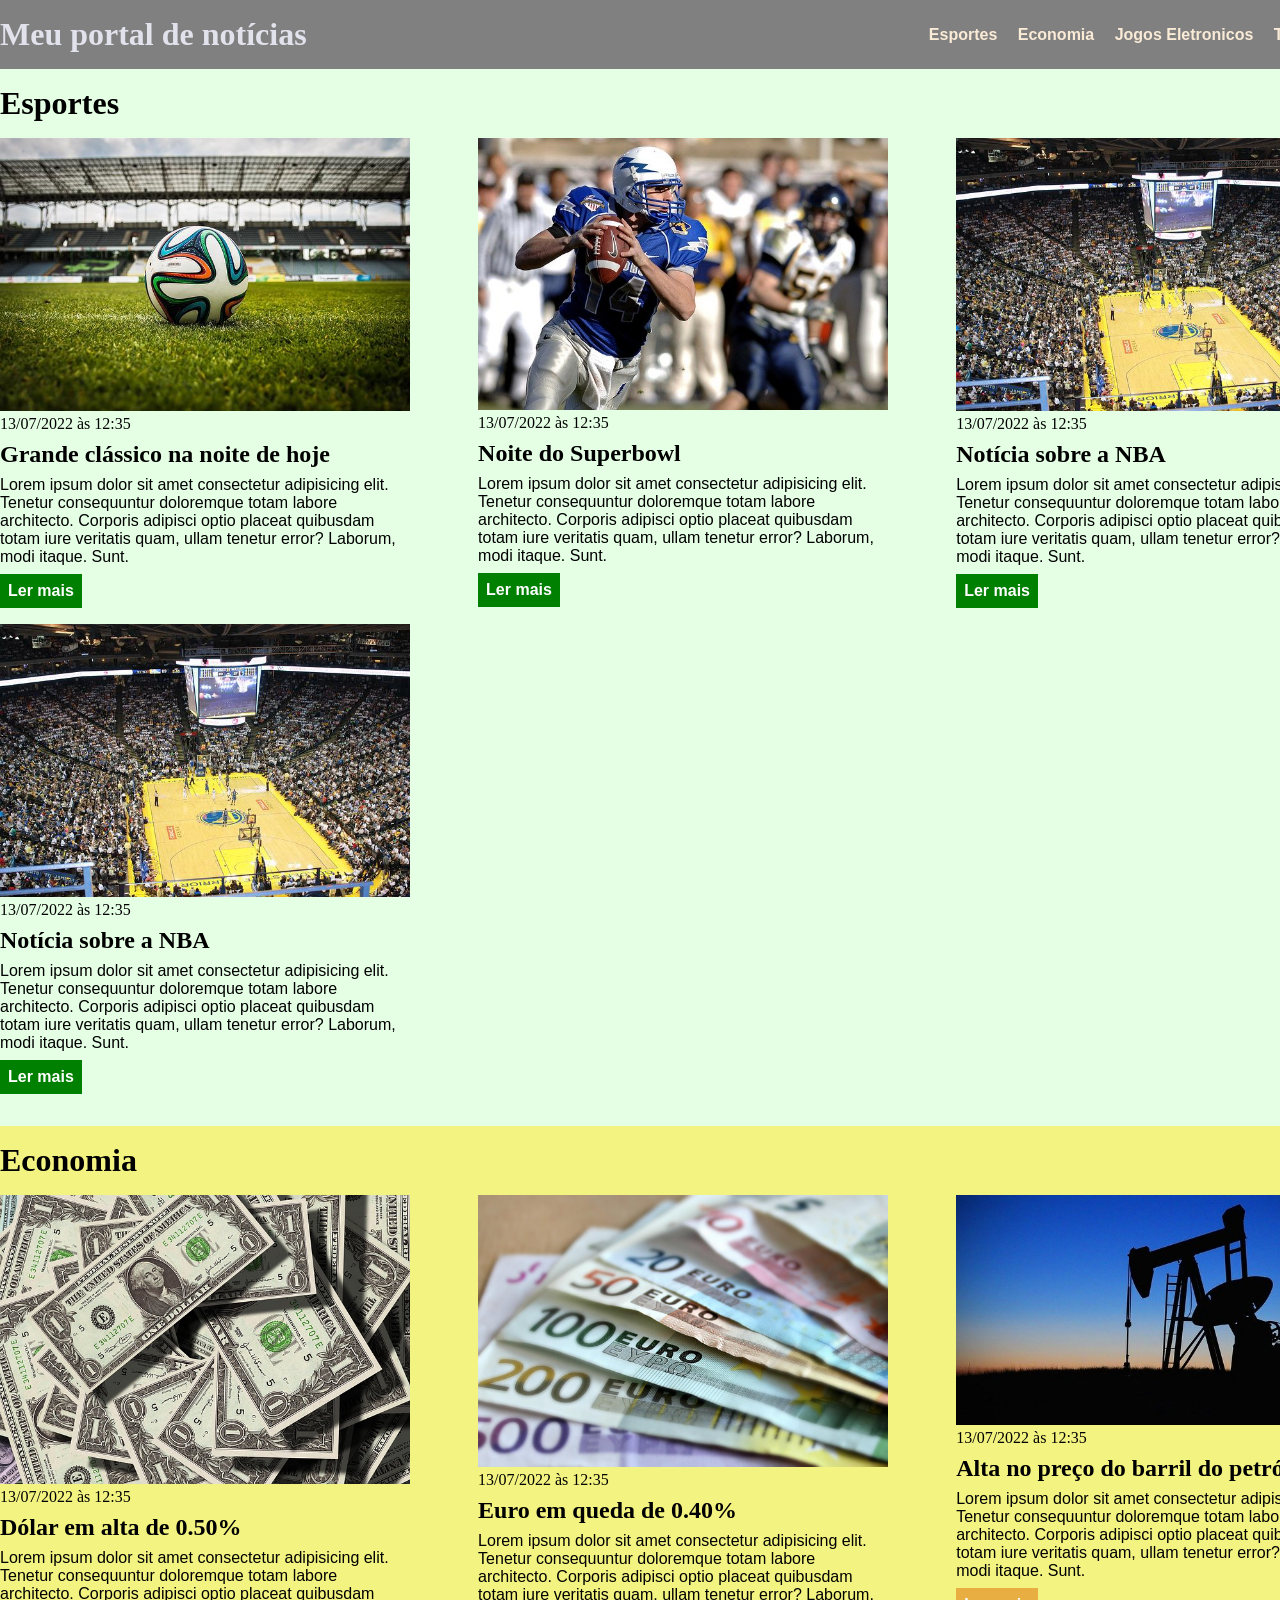
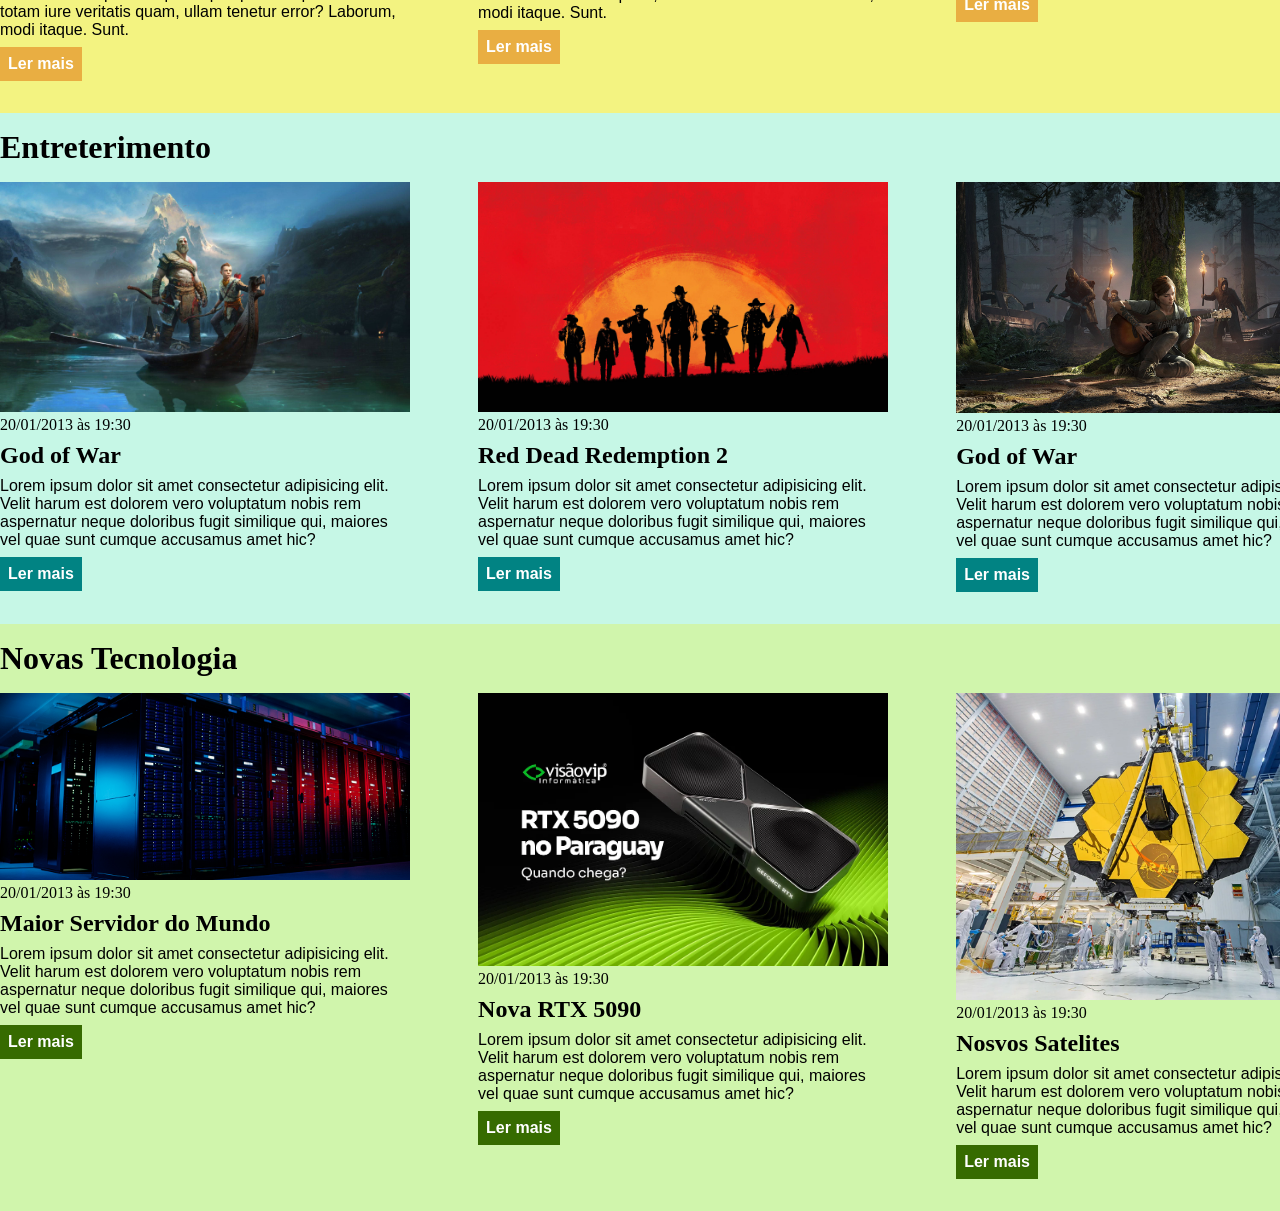
<file: css/index.html>
<!DOCTYPE html>
<html lang="pt-BR">

<head>
    <meta charset="UTF-8">
    <meta http-equiv="X-UA-Compatible" content="IE=edge">
    <meta name="viewport" content="width=device-width, initial-scale=1.0">
    <title>Meu portal de notícias</title>
    <link rel="stylesheet" href="./main.css" />
</head>

<body>
    <header>
        <div class="container">
            <h1>Meu portal de notícias</h1>
            <nav>
                <ul>
                    <li>
                        <a href="#sports" title="Ir para a seção de esportes">Esportes</a>
                    </li>
                    <li>
                        <a href="#economy" title="Ir para a seção de notícias">Economia</a>
                    </li>
                    <li>
                        <a href="#games" title="Ir para a seção de jogos">Jogos Eletronicos</a>
                    </li>
                    <li>
                        <a href="#tecnologi" title="Ir para a seção de Tecnologia">Tecnologias</a>
                    </li>
                </ul>
            </nav>
        </div>
    </header>

    <section id="sports">
        <div class="container">
            <h2>Esportes</h2>
            <div class="articles">
                <article>
                    <img src="./imagens/futebol.jpg" alt="Bola de futebol no gramado" />
                    <header>
                        <time class="container-date">13/07/2022 às 12:35</time>
                    </header>
                    <h3>Grande clássico na noite de hoje</h3>
                    <p>
                        Lorem ipsum dolor sit amet consectetur adipisicing elit. Tenetur consequuntur doloremque totam
                        labore architecto. Corporis adipisci optio placeat quibusdam totam iure veritatis quam, ullam
                        tenetur error? Laborum, modi itaque. Sunt.
                    </p>
                    <a href="#" title="Leia a notícia completa">Ler mais</a>
                </article>
                <article>
                    <img src="./imagens/futebol-americano.jpg"
                        alt="Jogador de futebol americano correndo com a bola na mão" />
                    <header>
                        <time>13/07/2022 às 12:35</time>
                    </header>
                    <h3>Noite do Superbowl</h3>
                    <p>
                        Lorem ipsum dolor sit amet consectetur adipisicing elit. Tenetur consequuntur doloremque totam
                        labore architecto. Corporis adipisci optio placeat quibusdam totam iure veritatis quam, ullam
                        tenetur error? Laborum, modi itaque. Sunt.
                    </p>
                    <a href="#" title="Leia a notícia completa">Ler mais</a>
                </article>
                <article>
                    <img src="./imagens/basquete.jpg" title="Vista aérea de uma quadra de basquete" />
                    <header>
                        <time>13/07/2022 às 12:35</time>
                    </header>
                    <h3>Notícia sobre a NBA</h3>
                    <p>
                        Lorem ipsum dolor sit amet consectetur adipisicing elit. Tenetur consequuntur doloremque totam
                        labore architecto. Corporis adipisci optio placeat quibusdam totam iure veritatis quam, ullam
                        tenetur error? Laborum, modi itaque. Sunt.
                    </p>
                    <a href="#" title="Leia a notícia completa">Ler mais</a>
                </article>
                <article>
                    <img src="./imagens/basquete.jpg" title="Vista aérea de uma quadra de basquete" />
                    <header>
                        <time>13/07/2022 às 12:35</time>
                    </header>
                    <h3>Notícia sobre a NBA</h3>
                    <p>
                        Lorem ipsum dolor sit amet consectetur adipisicing elit. Tenetur consequuntur doloremque totam
                        labore architecto. Corporis adipisci optio placeat quibusdam totam iure veritatis quam, ullam
                        tenetur error? Laborum, modi itaque. Sunt.
                    </p>
                    <a href="#" title="Leia a notícia completa">Ler mais</a>
                </article>
            </div>
        </div>
    </section>

    <section id="economy">
        <div class="container">
            <h2>Economia</h2>
            <div class="articles">
                <article>
                    <img src="./imagens/dolares.jpg" alt="Muitos dólares" />
                    <header>
                        <time>13/07/2022 às 12:35</time>
                    </header>
                    <h3>Dólar em alta de 0.50%</h3>
                    <p>
                        Lorem ipsum dolor sit amet consectetur adipisicing elit. Tenetur consequuntur doloremque totam
                        labore architecto. Corporis adipisci optio placeat quibusdam totam iure veritatis quam, ullam
                        tenetur error? Laborum, modi itaque. Sunt.
                    </p>
                    <a href="#" title="Leia a notícia completa">Ler mais</a>
                </article>
                <article>
                    <img src="./imagens/euro.jpg" alt="Várias notas de euro" />
                    <header>
                        <time>13/07/2022 às 12:35</time>
                    </header>
                    <h3>Euro em queda de 0.40%</h3>
                    <p>
                        Lorem ipsum dolor sit amet consectetur adipisicing elit. Tenetur consequuntur doloremque totam
                        labore architecto. Corporis adipisci optio placeat quibusdam totam iure veritatis quam, ullam
                        tenetur error? Laborum, modi itaque. Sunt.
                    </p>
                    <a href="#" title="Leia a notícia completa">Ler mais</a>
                </article>
                <article>
                    <img src="./imagens/petroleo.jpg" alt="Extração de petróleo" />
                    <header>
                        <time>13/07/2022 às 12:35</time>
                    </header>
                    <h3>Alta no preço do barril do petróleo</h3>
                    <p>
                        Lorem ipsum dolor sit amet consectetur adipisicing elit. Tenetur consequuntur doloremque totam
                        labore architecto. Corporis adipisci optio placeat quibusdam totam iure veritatis quam, ullam
                        tenetur error? Laborum, modi itaque. Sunt.
                    </p>
                    <a href="#" title="Leia a notícia completa">Ler mais</a>
                </article>
            </div>
        </div>
    </section>

    <section id="games">
        <div class="container">
            <h2>Entreterimento</h2>
            <div class="articles">
                <article>
                    <img src="./imagens/godofwar.jpg" alt="Deuses!"/>
                <header>
                    <time>20/01/2013 às 19:30</time>
                </header>
                <h3>God of War</h3>
                <p>
                    Lorem ipsum dolor sit amet consectetur adipisicing elit. Velit harum est dolorem vero voluptatum nobis rem aspernatur neque doloribus fugit similique qui, maiores vel quae sunt cumque accusamus amet hic?
                </p>
                <a href="#" title="Leia a notícia completa">Ler mais</a>
                </article>
                <article>
                    <img src="./imagens/rd2.jpg" alt="Jogo do Ano!"/>
                    <header>
                        <time>20/01/2013 às 19:30</time>
                    </header>
                    <h3>Red Dead Redemption 2</h3>
                    <p>
                        Lorem ipsum dolor sit amet consectetur adipisicing elit. Velit harum est dolorem vero voluptatum nobis rem aspernatur neque doloribus fugit similique qui, maiores vel quae sunt cumque accusamus amet hic?
                    </p>
                    <a href="#" title="Leia a notícia completa">Ler mais</a>
                </article>
                <article>
                    <img src="./imagens/ellie.jpg" alt="Jogo de tiro!"/>
                    <header>
                        <time>20/01/2013 às 19:30</time>
                    </header>
                    <h3>God of War</h3>
                    <p>
                        Lorem ipsum dolor sit amet consectetur adipisicing elit. Velit harum est dolorem vero voluptatum nobis rem aspernatur neque doloribus fugit similique qui, maiores vel quae sunt cumque accusamus amet hic?
                    </p>
                    <a href="#" title="Leia a notícia completa">Ler mais</a>
                </article>
            </div>
        </div>
    </section>

    <section id="tecnologi">
        <div class="container">
            <h2>Novas Tecnologia</h2>
            <div class="articles">
                <article>
                    <img src="./imagens/servidor.jpg" alt="Servidor"/>
                    <header>
                        <time>20/01/2013 às 19:30</time>
                    </header>
                    <h3>Maior Servidor do Mundo</h3>
                    <p>
                        Lorem ipsum dolor sit amet consectetur adipisicing elit. Velit harum est dolorem vero voluptatum nobis rem aspernatur neque doloribus fugit similique qui, maiores vel quae sunt cumque accusamus amet hic?
                    </p>
                    <a href="#" title="Leia a notícia completa">Ler mais</a>
                </article>
                <article>
                    <img src="./imagens/rtx5090.jpg" alt="Nova Placa de video"/>
                    <header>
                        <time>20/01/2013 às 19:30</time>
                    </header>
                    <h3>Nova RTX 5090</h3>
                    <p>
                        Lorem ipsum dolor sit amet consectetur adipisicing elit. Velit harum est dolorem vero voluptatum nobis rem aspernatur neque doloribus fugit similique qui, maiores vel quae sunt cumque accusamus amet hic?
                    </p>
                    <a href="#" title="Leia a notícia completa">Ler mais</a>
                </article>
                <article>
                    <img src="./imagens/satelite.jpg" alt="Satelite do Ano!"/>
                    <header>
                        <time>20/01/2013 às 19:30</time>
                    </header>
                    <h3>Nosvos Satelites</h3>
                    <p>
                        Lorem ipsum dolor sit amet consectetur adipisicing elit. Velit harum est dolorem vero voluptatum nobis rem aspernatur neque doloribus fugit similique qui, maiores vel quae sunt cumque accusamus amet hic?
                    </p>
                    <a href="#" title="Leia a notícia completa">Ler mais</a>
                </article>
            </div>
        </div>
    </section>
</body>

</html>
</file>
<file: css/main.css>
* {
    box-sizing: border-box;
    margin: 0;
    padding: 0;

}

body > header {
    background-color: gray;
    padding: 16px 0;
    color: antiquewhite;
}

header .container {
    display: flex;
    align-items: center;
    justify-content: space-between;
}

header li {
    display: inline;
    font-family: Arial, Helvetica, sans-serif;
    font-weight: bold;
    margin-left: 16px;
}

header li a {
    color: antiquewhite;
    text-decoration: none;
}

header li a:hover {
    text-decoration: underline;
}

.container {
    width: 1366px;
    margin: 0 auto;
}

h1 {
    color: rgb(226, 226, 236);
}

.articles {
    display: flex;
    flex-wrap: wrap;
    justify-content: space-between;
}

.articles article img {
    /* height: 180px; */
    width: 100%;
}

.articles article {
    width: 30%;
}

section {
    padding: 16px 0;
}

section h2, .articles article {
    margin-bottom: 16px;
}

.articles article h3 {
    margin-top: 8px;
    margin-bottom: 8px;
}

.articles article a {
    background-color: blue;
    color: white;
    padding: 8px;
    display:inline-block;
    text-decoration: none;
    font-weight: bold;
    margin-top: 8px;
    
}

.articles article a:hover {
    text-decoration: underline;
}

.articles article p, .articles article a {
    font-family: Arial, Helvetica, sans-serif;
}

.articles article h3 {
    font-size: 24px;
}

section h2 {
    font-size: 32px;
}

#sports {
    background-color: rgba(0, 255, 0, 0.1);
}

#sports .articles article a {
    background-color: green;
}

#economy {
    background-color: rgb(243, 243, 129);
}

#economy .articles article a {
    background-color: rgb(233, 174, 66);
}

#games {
    background-color: rgb(198, 247, 230);
}

#games .articles article a{
    background-color: rgb(1, 131, 131);
}

#tecnologi{
    background-color: rgb(208, 245, 172);
}

#tecnologi .articles article a{
    background-color: rgb(54, 107, 0);
}
</file>
